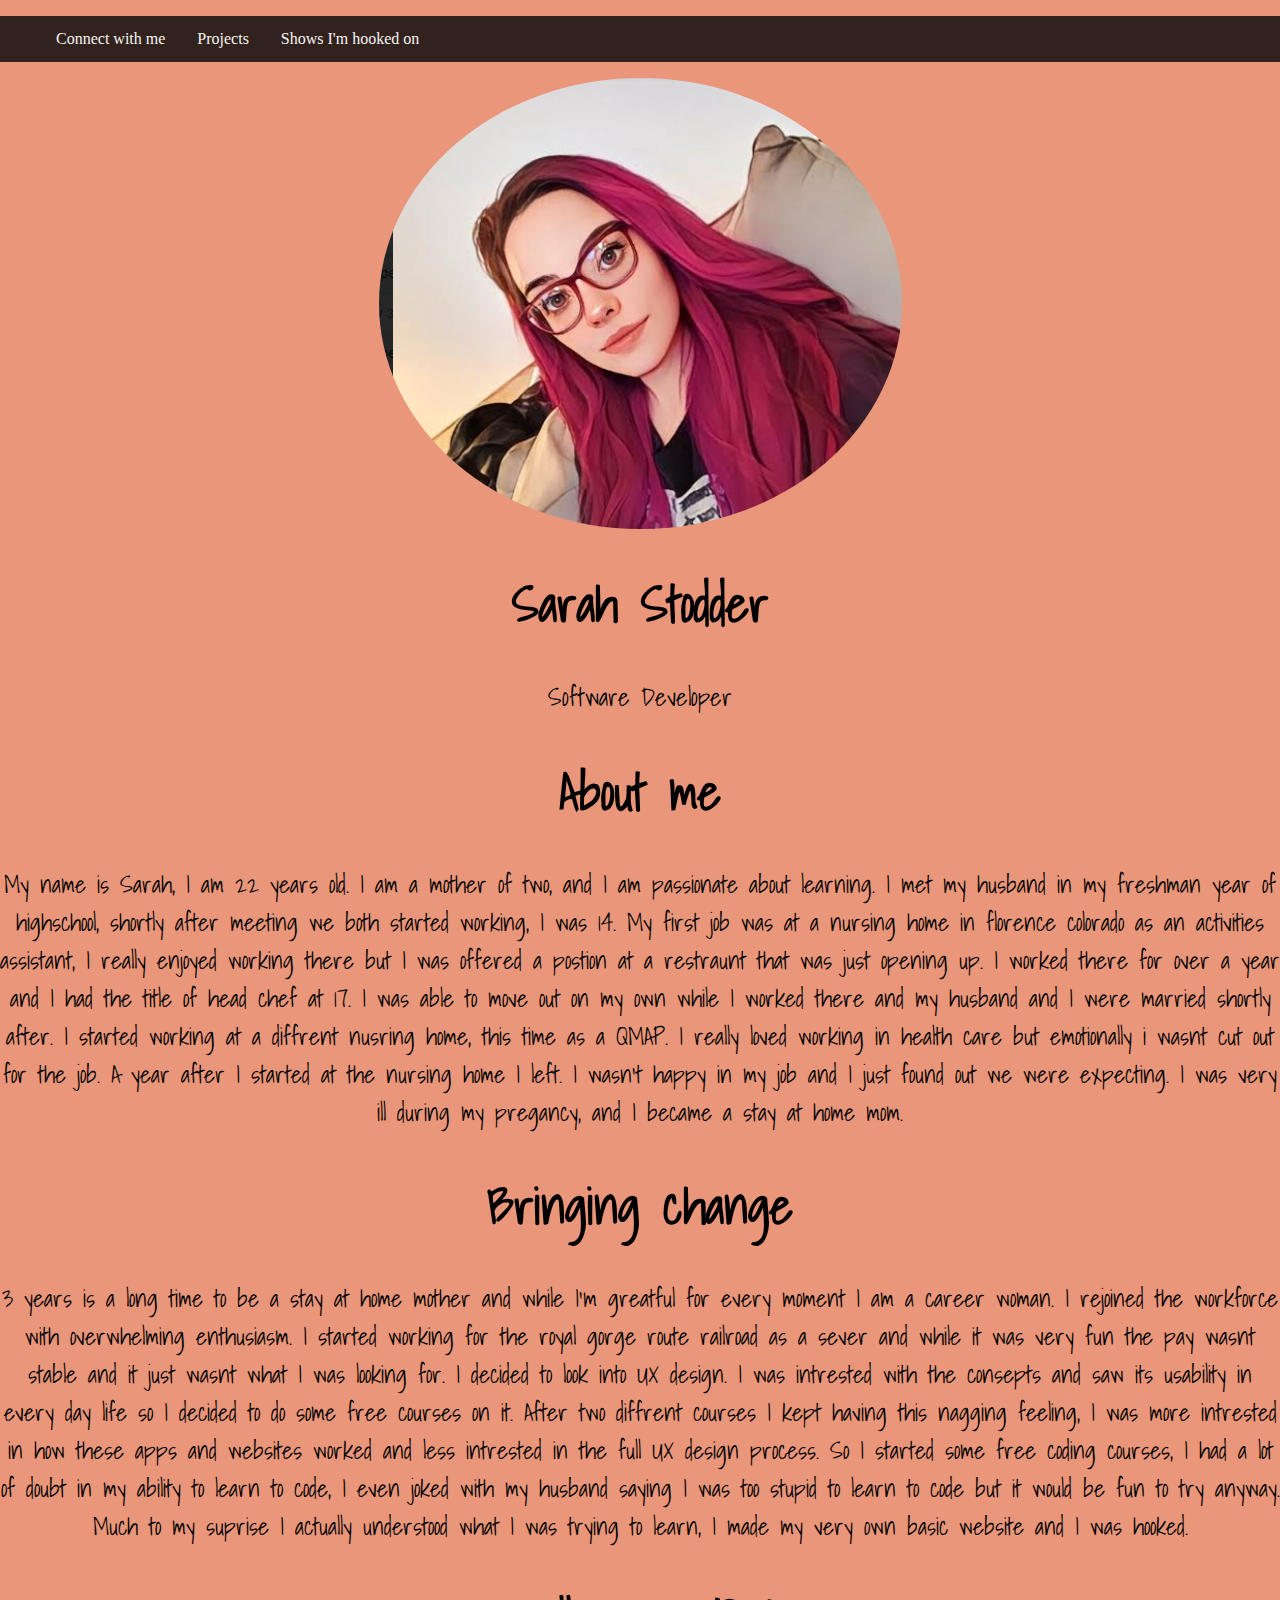
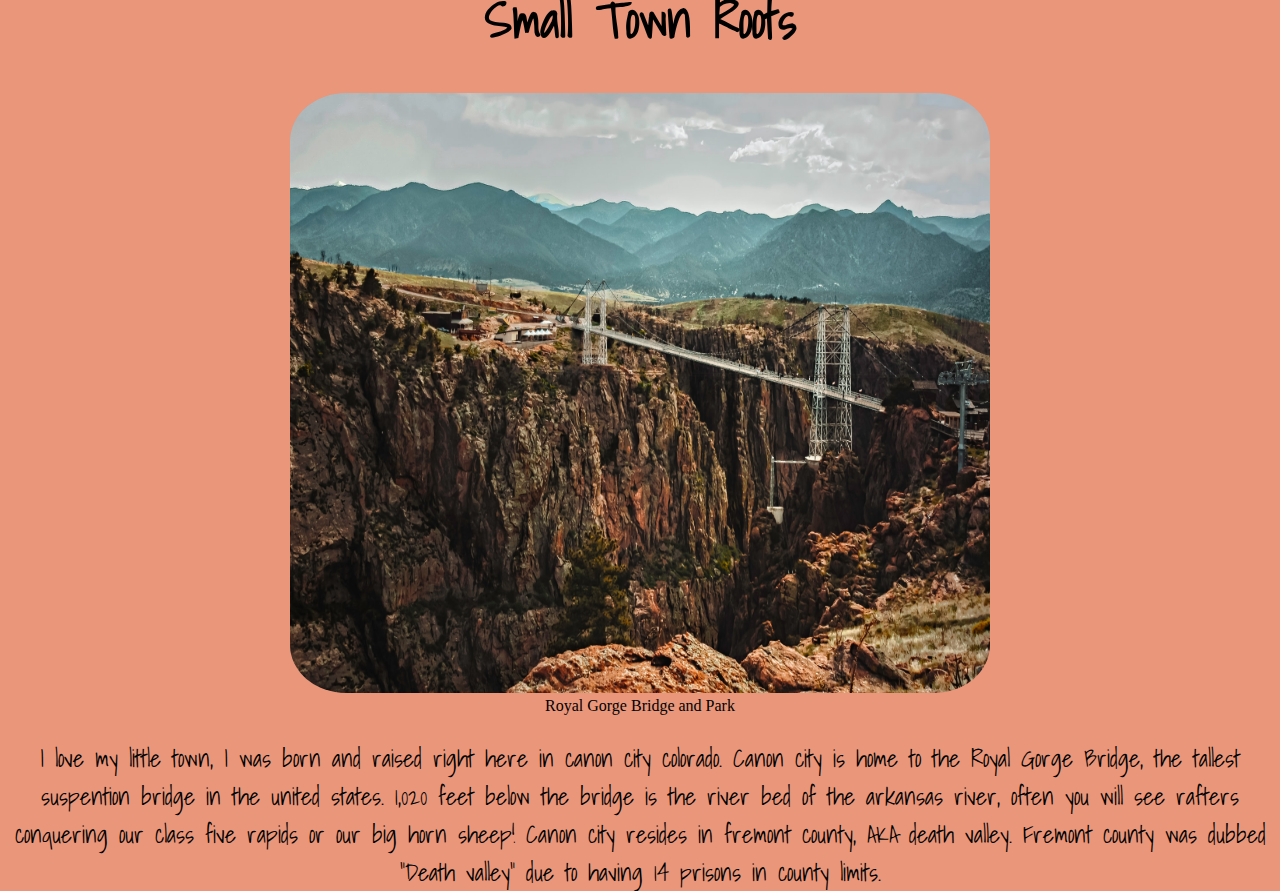
<file: index.html>
<!DOCTYPE html>
<html lang="en">
<head>
    <meta charset="UTF-8">
    <meta http-equiv="X-UA-Compatible" content="IE=edge">
    <meta name="viewport" content="width=device-width, initial-scale=1.0">
    <title>Sarah Stodder Portfolio</title>
    <link rel="stylesheet" href="css/main.css">
    <link rel="preconnect" href="https://fonts.googleapis.com">
<link rel="preconnect" href="https://fonts.gstatic.com" crossorigin>
<link href="https://fonts.googleapis.com/css2?family=Shadows+Into+Light&display=swap" rel="stylesheet">
</head>
<body>
    <nav>
        <ul>
            <li><a href="page2.html">Connect with me</a></li>
            <li><a href="page3.html">Projects</a></li>
            <li><a href="page4.html">Shows I'm hooked on</a></li>
        
        </ul>
    </nav>
    <div class ="hero-image"> 
        <img class="me" src="images/me.PNG" alt="Photo of Sarah Stodder">
        <div class="hero-text">
            <h1  class="name">Sarah Stodder</h1>
            <p style="font-size: 25px;">Software Developer</p>
        </div>
    </div>
    <main>
        <div>
            <article>
                <h1>About me</h1>
                <p>My name is Sarah, I am 22 years old.
                    I am a mother of two, and I am passionate about learning.
                    I met my husband in my freshman year of highschool, shortly after meeting we both started working, I was 14.
                    My first job was at a nursing home in florence colorado as an activities assistant, I really enjoyed working there but I was offered a postion at a restraunt that was just opening up.
                    I worked there for over a year and I had the title of head chef at 17. I was able to move out on my own while I worked there and my husband and I were married shortly after.
                    I started working at a diffrent nusring home, this time as a QMAP. I really loved working in health care but emotionally i wasnt cut out for the job.
                    A year after I started at the nursing home I left. I wasn't happy in my job and I just found out we were expecting. I was very ill during my pregancy, and I became a stay at home mom.
                </p>
            </article>
            <article>
                <h1>Bringing change</h1>
                <p>3 years is a long time to be a stay at home mother and while I'm greatful for every moment I am a career woman. I rejoined the workforce with overwhelming enthusiasm.
                    I started working for the royal gorge route railroad as a sever and while it was very fun the pay wasnt stable and it just wasnt what I was looking for. I decided to look into UX design. I was intrested with the consepts and saw its usability in every day life so I decided to do some free courses on it. After two diffrent courses I kept having this nagging feeling, I was more intrested in how these apps and websites worked and less intrested in the full UX design process. So I started some free coding courses, I had  a lot of doubt in my ability to learn to code, I even joked with my husband saying I was too stupid to learn to code but it would be fun to try anyway. Much to my suprise I actually understood what I was trying to learn, I made my very own basic website and I was hooked.  </p>
            </article>
            <article>
                <h1>Small Town Roots</h1>
                <figure>
                    <img class="bridge" src="images/bridge.jpg" alt="Photo of the Royal GOrge Bridge and Park">
                    <figcaption>Royal Gorge Bridge and Park</figcaption>
                </figure>
                <p>I love my little town, I was born and raised right here in canon city colorado.
                    Canon city is home to the Royal Gorge Bridge, the tallest suspention bridge in the united states. 1,020 feet below the bridge is the river bed of the arkansas river, often you will see rafters conquering our class five rapids or our big horn sheep!
                    Canon city resides in fremont county, AKA death valley. Fremont county was dubbed "Death valley" due to having 14 prisons in county limits.

                </p>
            </article>
        </div>
    </main>
</body>
</html>
</file>
<file: css/main.css>
body, html {
    height: 100%;
    margin: 0px;    
}
nav li {
    display: inline;
    margin: 20px;
}
nav ul {
    background-color: rgba(7, 7, 7, 0.81);
    overflow: hidden;
}
nav a {
    float: left;
    display: block;
    color: whitesmoke;
    text-align: center;
    padding: 14px 16px;
    text-decoration: none;
}
nav a:hover {
    background-color: lightgrey;
    color: black;
}
.me {
    border-radius: 80%;
    display: block;
    margin-right: auto;
    margin-left: auto;
}

body {
    background-color: darksalmon;
    text-align: center;
}
p {
    font-size: x-large;
    font-family: 'Shadows Into Light', cursive;
    font-weight: 150px;
}
h1 {
    font-size: 50px;
    font-family: 'Shadows Into Light', cursive;
    font-weight: 150px;
}

.bridge{
    height: 600px;
    width: 700px;
    border-radius: 8%;
}
</file>
